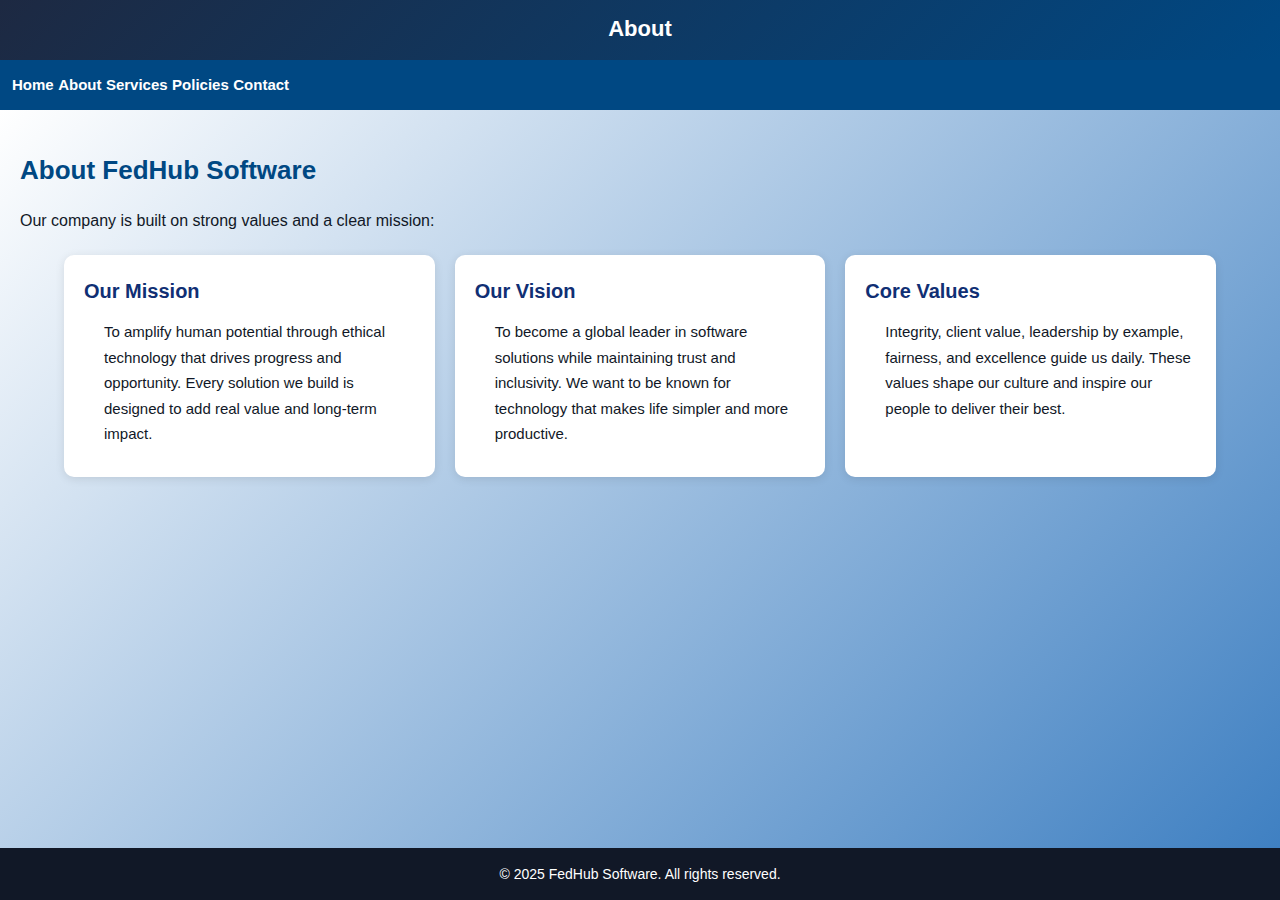
<file: about.html>
<!DOCTYPE html>
<html lang="en">
<head>
  <meta charset="UTF-8">
  <title>FedHub Software - About</title>
  <link rel="stylesheet" href="style.css">
</head>
<body>

<header>
  <h1>About </h1>
</header>

<nav>
  <a href="index.html">Home</a>
  <a href="about.html">About</a>
  <a href="services.html">Services</a>
  <a href="policies.html">Policies</a>
  <a href="contact.html">Contact</a>
</nav>

<section>
  <h2>About FedHub Software</h2>
  <p>Our company is built on strong values and a clear mission:</p>

  <div class="card-container">
    <div class="card">
      <h3>Our Mission</h3>
      <p>To amplify human potential through ethical technology that drives progress and opportunity.  
         Every solution we build is designed to add real value and long-term impact.</p>
    </div>
    <div class="card">
      <h3>Our Vision</h3>
      <p>To become a global leader in software solutions while maintaining trust and inclusivity.  
         We want to be known for technology that makes life simpler and more productive.</p>
    </div>
    <div class="card">
      <h3>Core Values</h3>
      <p>Integrity, client value, leadership by example, fairness, and excellence guide us daily.  
         These values shape our culture and inspire our people to deliver their best.</p>
    </div>
  </div>
</section>


<footer>
  <p>© 2025 FedHub Software. All rights reserved.</p>
</footer>

</body>
</html>
</file>
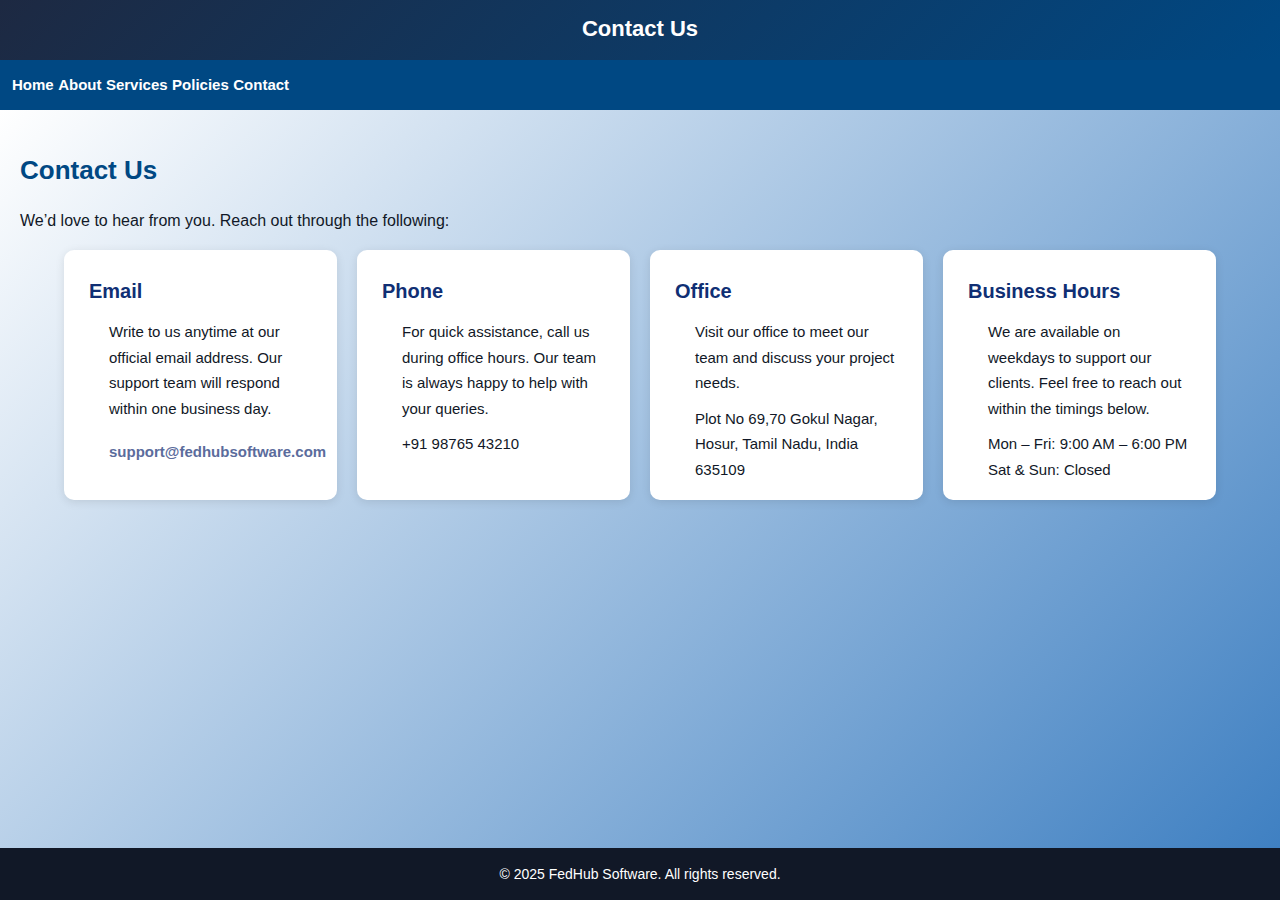
<file: contact.html>
<!DOCTYPE html>
<html lang="en">
<head>
  <meta charset="UTF-8">
  <title>FedHub Software - Contact</title>
  <link rel="stylesheet" href="style.css">
</head>
<body>

<header>
  <h1>Contact Us</h1>
</header>

<!-- FIXED nav -->
<nav>
  <a href="index.html">Home</a>
  <a href="about.html">About</a>
  <a href="services.html">Services</a>
  <a href="policies.html">Policies</a>
  <a href="contact.html">Contact</a>
</nav>

  <section>
  <h2>Contact Us</h2>
  <p>We’d love to hear from you. Reach out through the following:</p>

  <div class="contact-cards">
    <div class="card">
      <h3>Email</h3>
      <p>Write to us anytime at our official email address.  
         Our support team will respond within one business day.</p>
      <p><a href="mailto:support@fedhubsoftware.com">support@fedhubsoftware.com</a></p>
    </div>
    <div class="card">
      <h3>Phone</h3>
      <p>For quick assistance, call us during office hours.  
         Our team is always happy to help with your queries.</p>
      <p>+91 98765 43210</p>
    </div>
    <div class="card">
      <h3>Office</h3>
      <p>Visit our office to meet our team and discuss your project needs. </p>
      <p>Plot No 69,70 Gokul Nagar, Hosur, Tamil Nadu, India 635109</p>
    </div>
    <div class="card">
      <h3>Business Hours</h3>
      <p>We are available on weekdays to support our clients.  
         Feel free to reach out within the timings below.</p>
      <p>Mon – Fri: 9:00 AM – 6:00 PM<br>Sat & Sun: Closed</p>
    </div>
  </div>
</section>



<footer>
  <p>© 2025 FedHub Software. All rights reserved.</p>
</footer>

</body>
</html>
</file>
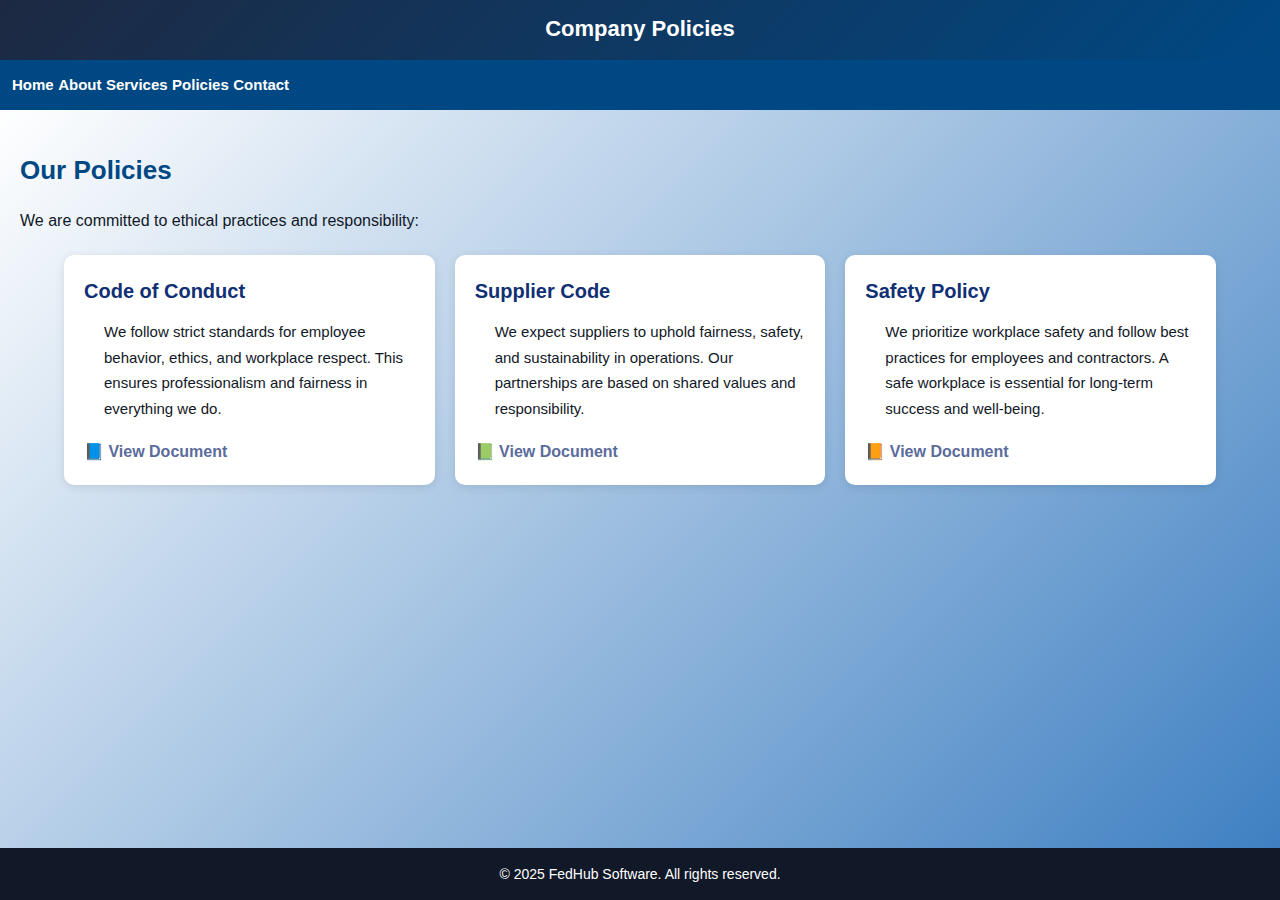
<file: policies.html>
<!DOCTYPE html>
<html lang="en">
<head>
  <meta charset="UTF-8">
  <title>FedHub Software - Policies</title>
  <link rel="stylesheet" href="style.css">
</head>
<body>

<header>
  <h1>Company Policies</h1>
</header>

<nav>
  <a href="index.html">Home</a>
  <a href="about.html">About</a>
  <a href="services.html">Services</a>
  <a href="policies.html">Policies</a>
  <a href="contact.html">Contact</a>
</nav>
<section>
  <h2>Our Policies</h2>
  <p>We are committed to ethical practices and responsibility:</p>

  <div class="card-container">
    <div class="card">
      <h3>Code of Conduct</h3>
      <p>We follow strict standards for employee behavior, ethics, and workplace respect.  
         This ensures professionalism and fairness in everything we do.</p>
      <a href="./Fed-Hub Code Of Conduct.pdf" target="_blank">📘 View Document</a>
    </div>
    <div class="card">
      <h3>Supplier Code</h3>
      <p>We expect suppliers to uphold fairness, safety, and sustainability in operations.  
         Our partnerships are based on shared values and responsibility.</p>
      <a href="./SUPPLIER CODE OF CONDUCT.pdf" target="_blank">📗 View Document</a>
    </div>
    <div class="card">
      <h3>Safety Policy</h3>
      <p>We prioritize workplace safety and follow best practices for employees and contractors.  
         A safe workplace is essential for long-term success and well-being.</p>
      <a href="./Safety Acknowledgement.pdf" target="_blank">📙 View Document</a>
    </div>
  </div>
</section>


<footer>
  <p>© 2025 FedHub Software. All rights reserved.</p>
</footer>

</body>
</html>
</file>
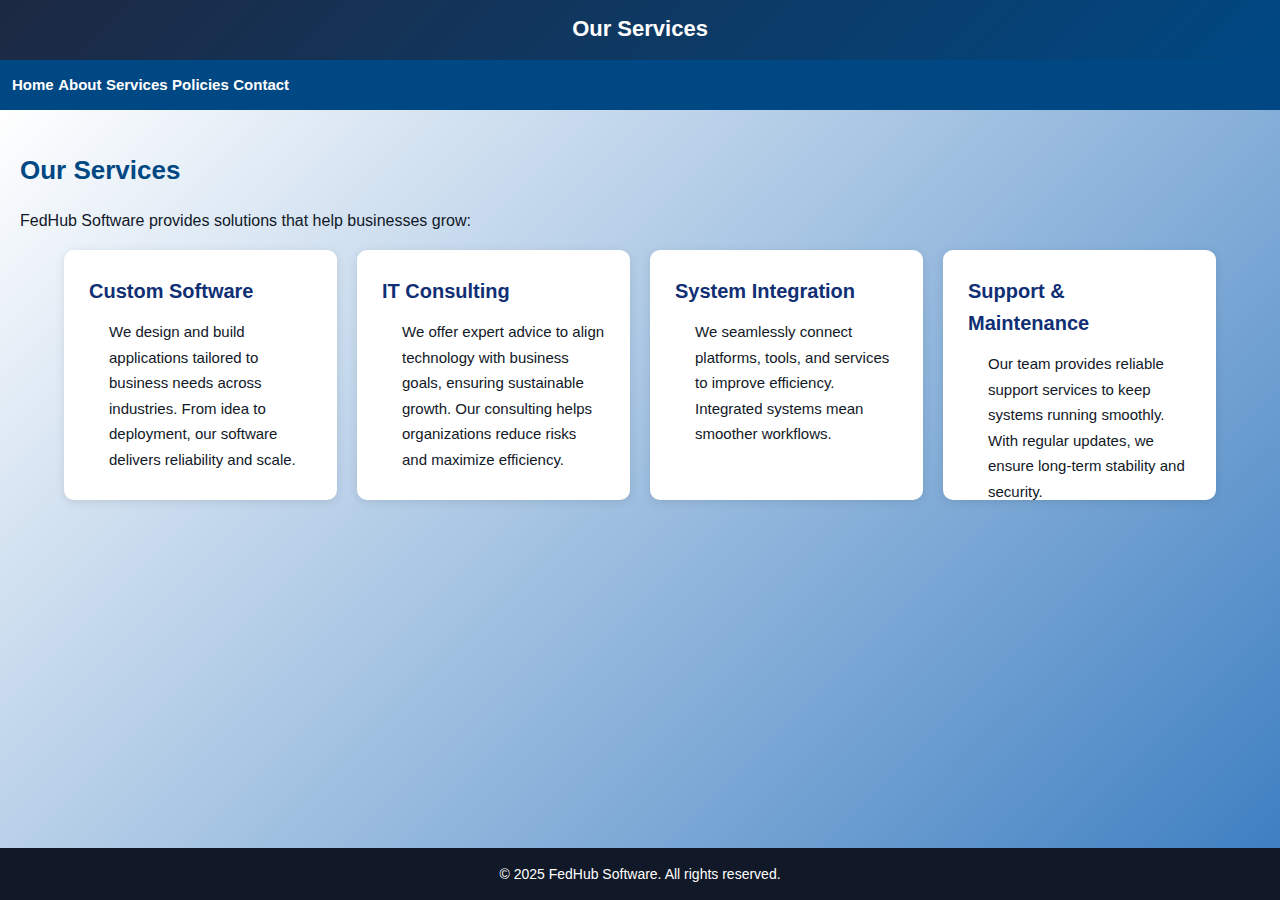
<file: services.html>
<!DOCTYPE html>
<html lang="en">
<head>
  <meta charset="UTF-8">
  <title>FedHub Software - Services</title>
  <link rel="stylesheet" href="style.css">
</head>
<body>

<header>
  <h1>Our Services</h1>
</header>

<nav>
  <a href="index.html">Home</a>
  <a href="about.html">About</a>
  <a href="services.html">Services</a>
  <a href="policies.html">Policies</a>
  <a href="contact.html">Contact</a>
</nav>

<section>
  <h2>Our Services</h2>
  <p>FedHub Software provides solutions that help businesses grow:</p>

  <div class="services-cards">
    <div class="card">
      <h3>Custom Software</h3>
      <p>We design and build applications tailored to business needs across industries.  
         From idea to deployment, our software delivers reliability and scale.</p>
    </div>
    <div class="card">
      <h3>IT Consulting</h3>
      <p>We offer expert advice to align technology with business goals, ensuring sustainable growth.  
         Our consulting helps organizations reduce risks and maximize efficiency.</p>
    </div>
    <div class="card">
      <h3>System Integration</h3>
      <p>We seamlessly connect platforms, tools, and services to improve efficiency.  
         Integrated systems mean smoother workflows.</p>
    </div>
    <div class="card">
      <h3>Support & Maintenance</h3>
      <p>Our team provides reliable support services to keep systems running smoothly.  
         With regular updates, we ensure long-term stability and security.</p>
    </div>
  </div>
</section>



<footer>
  <p>© 2025 FedHub Software. All rights reserved.</p>
</footer>

</body>
</html>
</file>
<file: style.css>
/* =========================
   Reset & Base Styles
========================= */
* {
  margin: 0;
  padding: 0;
  box-sizing: border-box;
}

body {
  font-family: "Segoe UI", Arial, sans-serif;
  background: #fff;
  color: #111827;
  line-height: 1.6;
  display: flex;
  flex-direction: column;
  min-height: 100vh;
}

/* =========================
   Header
========================= */
header {
  background: linear-gradient(135deg, #1d2942, #004883);
  color: #fff;
  padding: 16px;
  text-align: center;
}

header h1 {
  font-size: 22px;
  margin-bottom: 2px;
  line-height: 1.2;
}

header p {
  font-size: 16px;
  opacity: 0.9;
}

/* =========================
   Navigation Bar
========================= */
nav {
  background: #004883;
  padding: 12px;
  position: relative;
}

nav ul {
  list-style: none;
  display: flex;
  justify-content: center;
  gap: 25px;
}

nav a {
  color: #fff;
  text-decoration: none;
  font-weight: bold;
  font-size: 15px;
  transition: color 0.3s ease;
}

nav a:hover {
  color: #c08a16;
  text-decoration: underline;
}

/* Hamburger menu (hidden on desktop) */
.menu-toggle {
  display: none;
  cursor: pointer;
  color: #fff;
  font-size: 20px;
  font-weight: bold;
  padding: 6px 0;
}

#menu-checkbox {
  display: none;
}

/* =========================
   Section / Content
========================= */
section {
  flex: 1;
  width: 100%;
  margin: 0;
  padding: 40px 0;
  background: linear-gradient(135deg, #ffffff 0%, #3f80c2 100%);
  box-sizing: border-box;
}

section h2 {
  padding-left: 20px;
  font-size: 26px;
  color: #004883;
  margin-bottom: 15px;
}

section p {
  margin-left: 20px;
  margin-bottom: 15px;
  font-size: 16px;
  line-height: 1.8;
}

/* =========================
   Card Layout
========================= */
.card-container {
  display: grid;
  grid-template-columns: repeat(auto-fit, minmax(260px, 1fr));
  gap: 20px;
  margin-top: 20px;
  width: 100%;
  padding: 0 5vw;
  box-sizing: border-box;
}

.card {
  background: #fff;
  border-radius: 10px;
  padding: 20px;
  box-shadow: 0 2px 10px rgba(0, 0, 0, 0.1);
  transition: transform 0.3s ease, box-shadow 0.3s ease;
}

.card:hover {
  transform: translateY(-6px);
  box-shadow: 0 6px 20px rgba(0, 0, 0, 0.15);
}

.card h3 {
  color: #102f74;
  margin-bottom: 12px;
  font-size: 20px;
}

.card p {
  font-size: 15px;
  margin-bottom: 10px;
  line-height: 1.7;
}

.card a {
  display: inline-block;
  margin-top: 8px;
  color: #5b6c9c;
  font-weight: bold;
  text-decoration: none;
  transition: color 0.3s ease;
}

.card a:hover {
  color: #FACC15;
  text-decoration: underline;
}

/* =========================
   Services & Contact Cards
========================= */
.services-cards,
.contact-cards {
  display: flex;
  flex-wrap: wrap;
  justify-content: center;
  gap: 20px;
  width: 100%;
  box-sizing: border-box;
  padding: 0 5vw;
}

.services-cards .card,
.contact-cards .card {
  flex: 1 1 260px;
  min-width: 200px;
  max-width: 100%;
  height: 250px;
  padding: 25px;
  box-sizing: border-box;
}

/* =========================
   Footer
========================= */
footer {
  background: #111827;
  color: #fff;
  text-align: center;
  padding: 15px;
  font-size: 14px;
  margin-top: auto;
}

/* =========================
   Responsive Design
========================= */
@media (max-width: 700px) {
  header {
    text-align: left;
    padding-left: 12px;
  }

  nav ul {
    display: none;
    flex-direction: column;
    background: #004883;
    width: 100%;
    margin-top: 8px;
    border-radius: 6px;
  }

  nav ul li {
    border-bottom: 1px solid #c08a16;
  }

  nav ul li:last-child {
    border-bottom: none;
  }

  nav ul li a {
    display: block;
    padding: 10px;
    text-align: left;
  }

  .menu-toggle {
    display: block;
    margin-left: 8px;
  }

  /* Show nav items when checkbox is checked */
  #menu-checkbox:checked ~ ul {
    display: flex;
  }

  .card-container {
    grid-template-columns: 1fr;
    padding: 0 4vw;
  }

  .services-cards,
  .contact-cards {
    flex-direction: column;
    align-items: stretch;
    padding: 0 4vw;
  }

  .services-cards .card,
  .contact-cards .card {
    height: auto;
    width: 100%;
    padding: 15px;
  }

  header h1 { font-size: 18px; }
  header p { font-size: 14px; }
  section h2 { font-size: 22px; }
  section p, .card p { font-size: 14px; }
}
</file>
